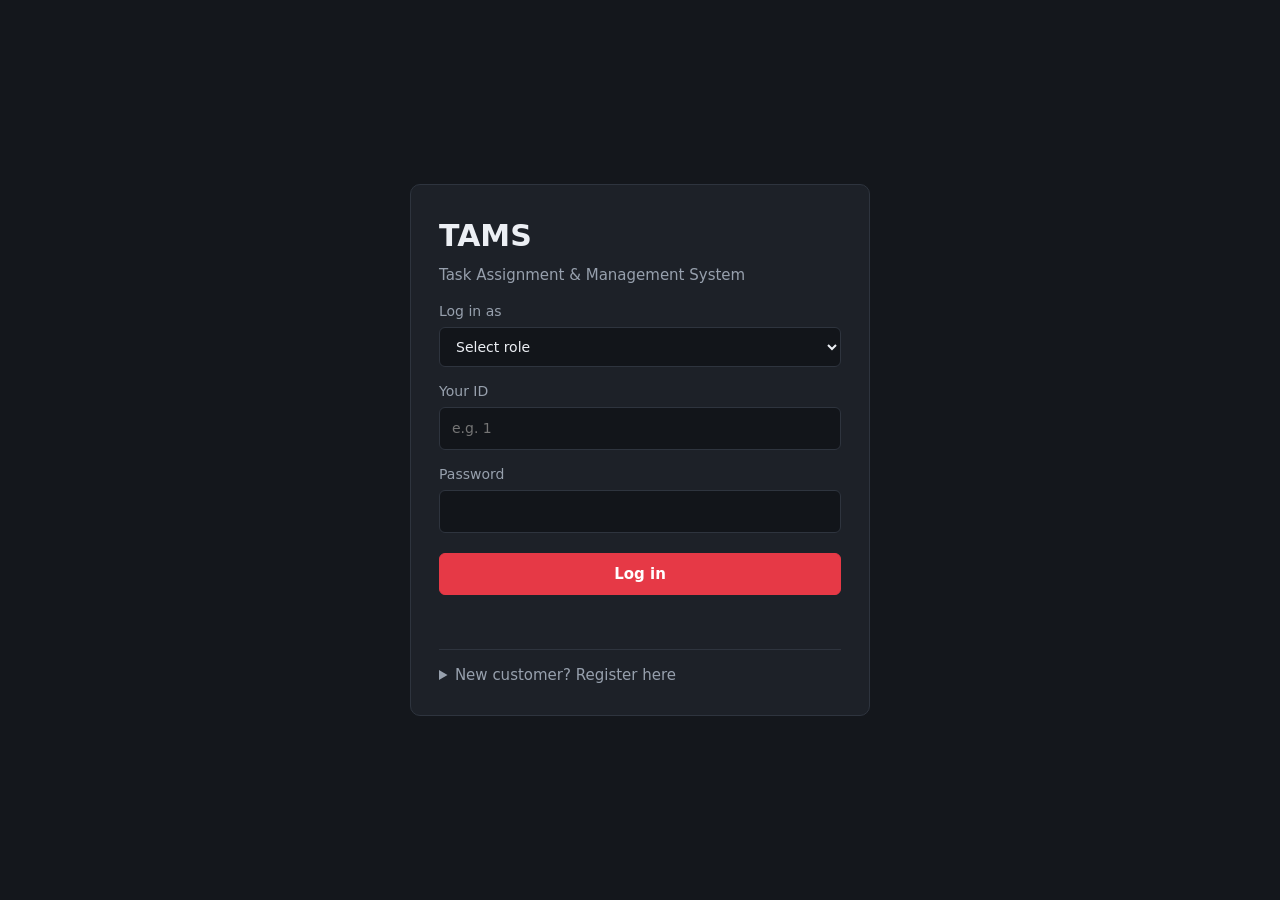
<file: index.html>
<!DOCTYPE html>
<html lang="en">
<head>
  <meta charset="UTF-8">
  <meta name="viewport" content="width=device-width, initial-scale=1">
  <title>TAMS Login</title>
  <link rel="stylesheet" href="css/style.css">
</head>
<body>
<div class="center">
  <div class="card">
    <h1>TAMS</h1>
    <p style="color:var(--mute)">Task Assignment &amp; Management System</p>

    <form id="loginForm">
      <label>Log in as
        <select id="role" required>
          <option value="">Select role</option>
          <option value="admin">Admin</option>
          <option value="agent">Agent</option>
          <option value="customer">Customer</option>
        </select>
      </label>
      <label id="idRow" hidden>Your ID
        <input id="uid" type="number" min="1" placeholder="e.g. 1">
      </label>
      <label>Password
        <input id="password" type="password" required>
      </label>
      <button type="submit">Log in</button>
    </form>
    <p id="msg"></p>

    <details>
      <summary>New customer? Register here</summary>
      <form id="regForm">
        <label>Name <input name="name" required></label>
        <label>Email <input name="email" type="email" required></label>
        <label>Contact <input name="contact" type="tel" required></label>
        <label>Address <input name="address" required></label>
        <button type="submit">Create account</button>
      </form>
    </details>

    <!-- <p class="hint">Demo passwords: admin123, agent123, customer123. Sample IDs: agent 1 or 2, customer 1.</p> -->
  </div>
</div>
<script src="js/db.js"></script>
<script src="js/login.js"></script>
</body>
</html>
</file>
<file: css/style.css>
:root{--bg:#14171c;--panel:#1d2128;--line:#2e343e;--text:#eceff4;--mute:#97a0ad;--accent:#e63946}
[data-theme=admin]{--accent:#e63946}
[data-theme=agent]{--accent:#2fb36d}
[data-theme=customer]{--accent:#2f8bd8}
*{box-sizing:border-box;margin:0}
body{font:15px/1.5 system-ui,sans-serif;background:var(--bg);color:var(--text);min-height:100vh}
header{display:flex;align-items:center;justify-content:space-between;gap:12px;flex-wrap:wrap;padding:14px 24px;background:var(--panel);border-bottom:3px solid var(--accent)}
header h1{font-size:19px}
header div{display:flex;align-items:center;gap:14px;color:var(--mute)}
nav{display:flex;gap:8px;flex-wrap:wrap;padding:18px 24px 0}
main{padding:18px 24px 40px}
button{padding:9px 16px;border:1px solid var(--accent);border-radius:6px;background:var(--accent);color:#fff;font:inherit;font-weight:600;cursor:pointer}
button:hover{filter:brightness(1.12)}
nav button,button.ghost{background:transparent;color:var(--text);border-color:var(--line)}
nav button.active{background:var(--accent);border-color:var(--accent);color:#fff}
.card{max-width:460px;margin:0 auto;padding:28px;background:var(--panel);border:1px solid var(--line);border-radius:10px}
main>.card{margin:0}
.card h1{margin-bottom:4px}
.card p{margin:6px 0}
label{display:block;margin-top:14px;font-size:14px;color:var(--mute)}
input,select,textarea{width:100%;margin-top:5px;padding:10px 12px;border:1px solid var(--line);border-radius:6px;background:#12151a;color:var(--text);font:inherit}
textarea{min-height:90px;resize:vertical}
input:focus,select:focus,textarea:focus,button:focus-visible{outline:2px solid var(--accent);outline-offset:1px}
form button{width:100%;margin-top:20px}
.wrap{overflow-x:auto;border:1px solid var(--line);border-radius:10px}
table{width:100%;border-collapse:collapse;background:var(--panel)}
th,td{padding:11px 14px;text-align:left;border-bottom:1px solid var(--line);vertical-align:top}
th{color:var(--mute);font-weight:600;white-space:nowrap}
tr:last-child td{border-bottom:0}
td select{margin:0;min-width:150px}
.empty{text-align:center;color:var(--mute);padding:28px}
.tag{padding:2px 10px;border-radius:99px;font-size:13px;font-weight:600}
.pending{background:#4a3b12;color:#f5c542}
.assigned{background:#12334d;color:#6cb6f0}
.closed{background:#173d2b;color:#5fd39a}
#msg{min-height:22px;margin-top:14px;color:#ff8a8a;text-align:center}
.hint{margin-top:16px;font-size:13px;color:var(--mute)}
details{margin-top:18px;border-top:1px solid var(--line);padding-top:14px}
summary{cursor:pointer;color:var(--mute)}
#toast{position:fixed;bottom:20px;left:50%;transform:translateX(-50%);padding:10px 18px;border-radius:8px;background:#2a303a;border-left:4px solid var(--accent);display:none}
#toast.bad{border-color:#ff5c5c}
.center{min-height:100vh;display:grid;place-items:center;padding:20px}
.center .card{width:100%}
</file>
